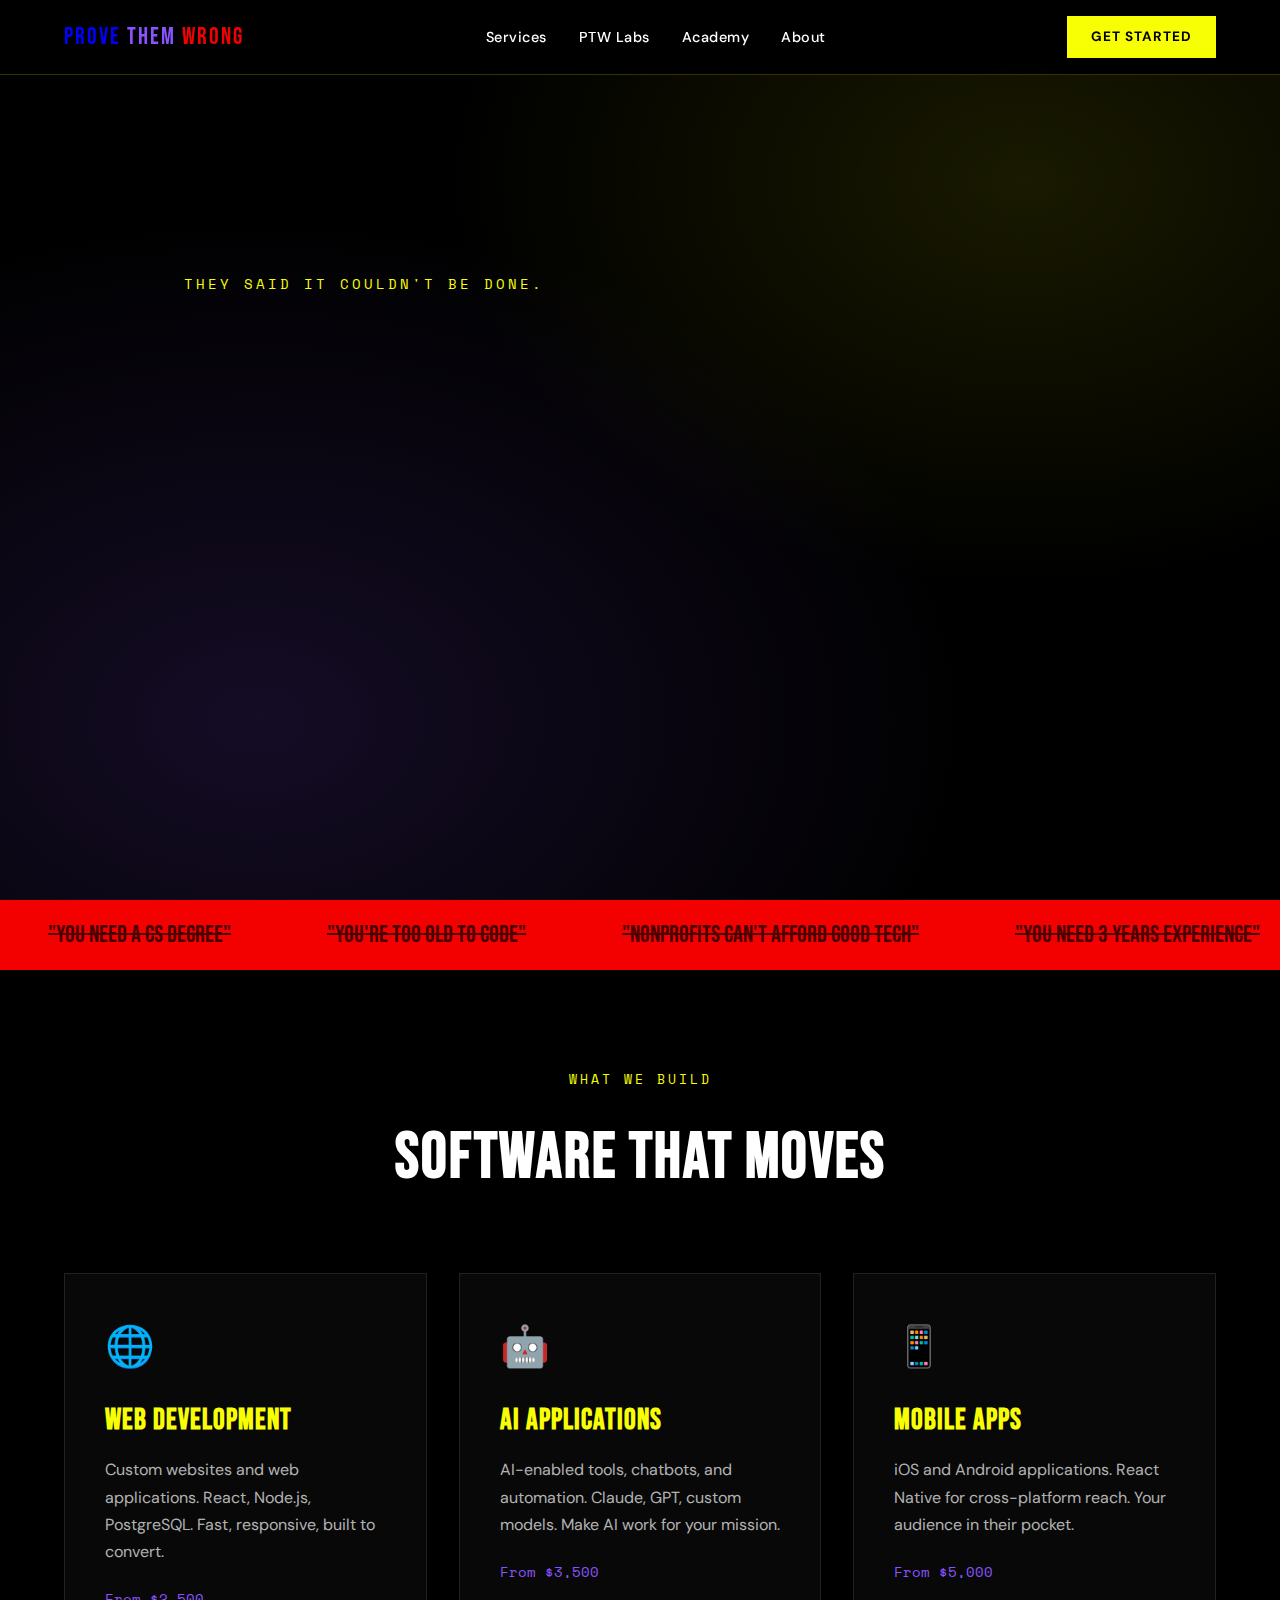
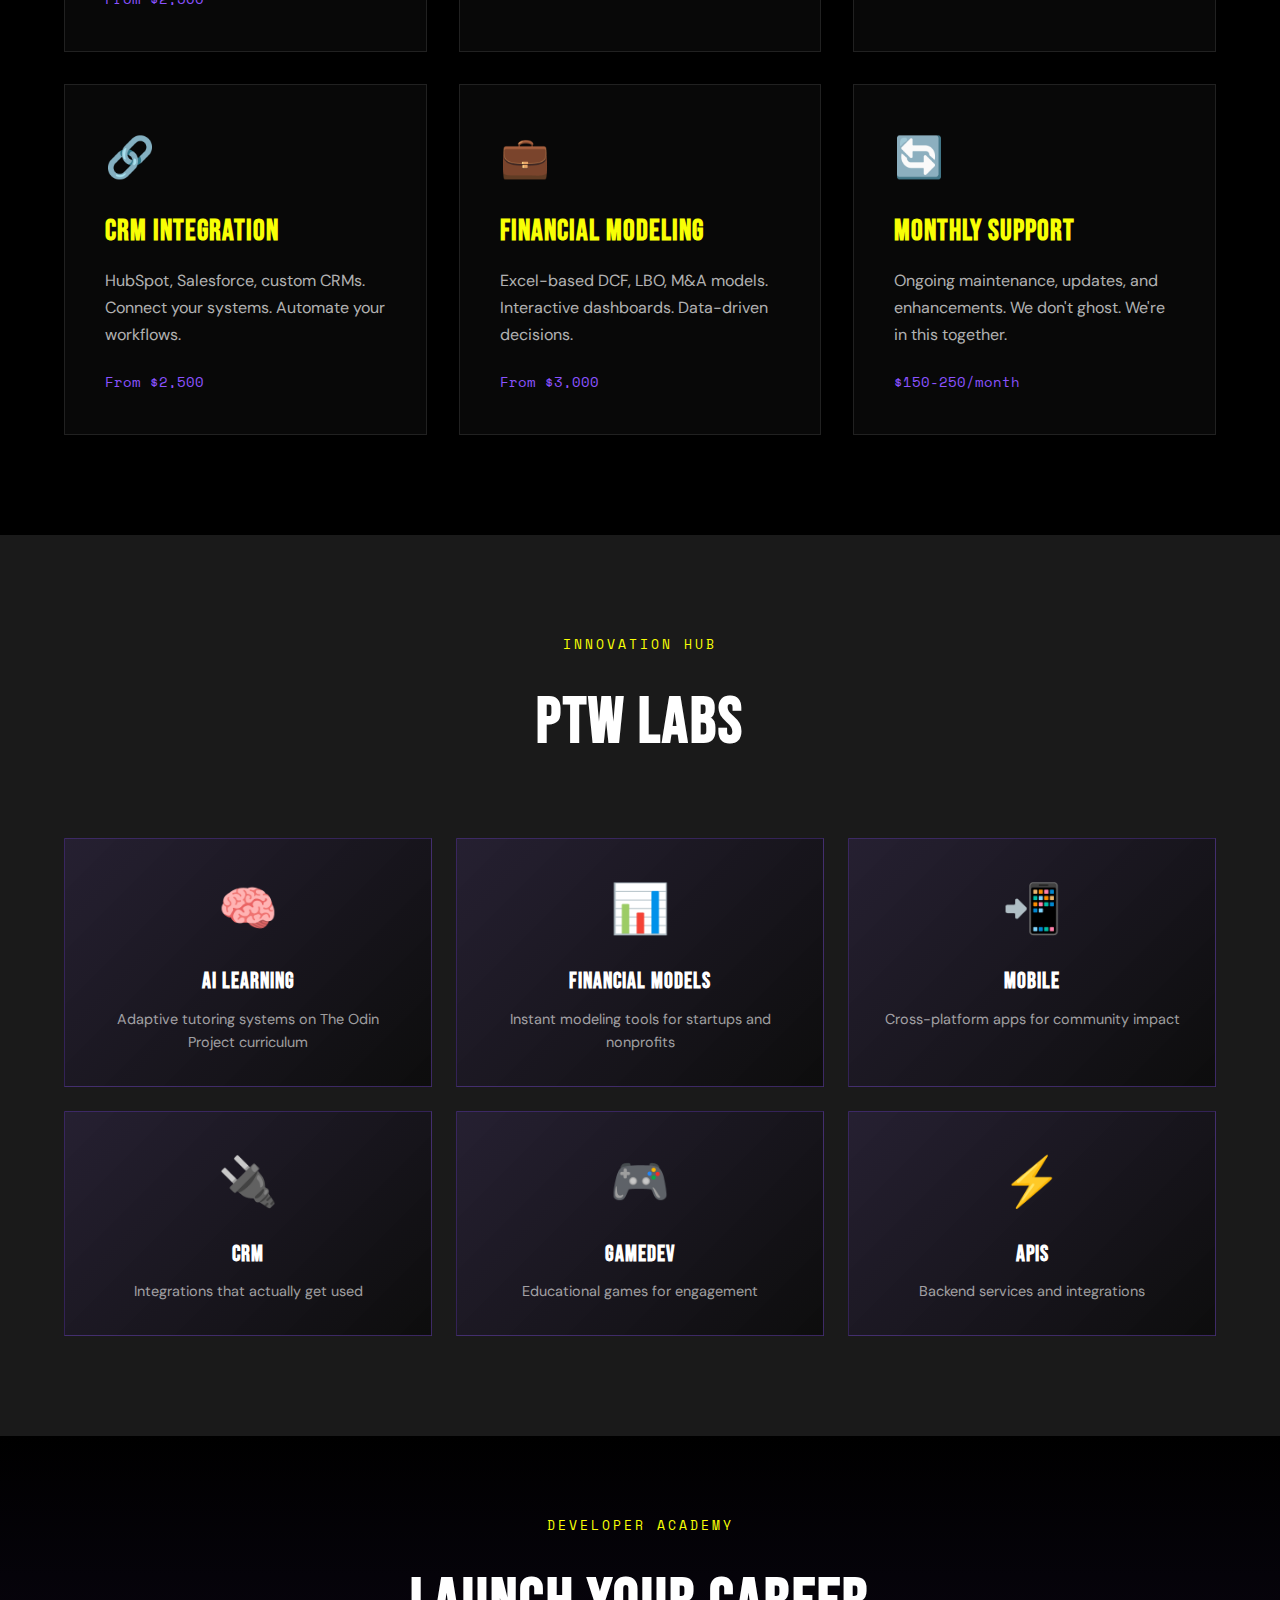
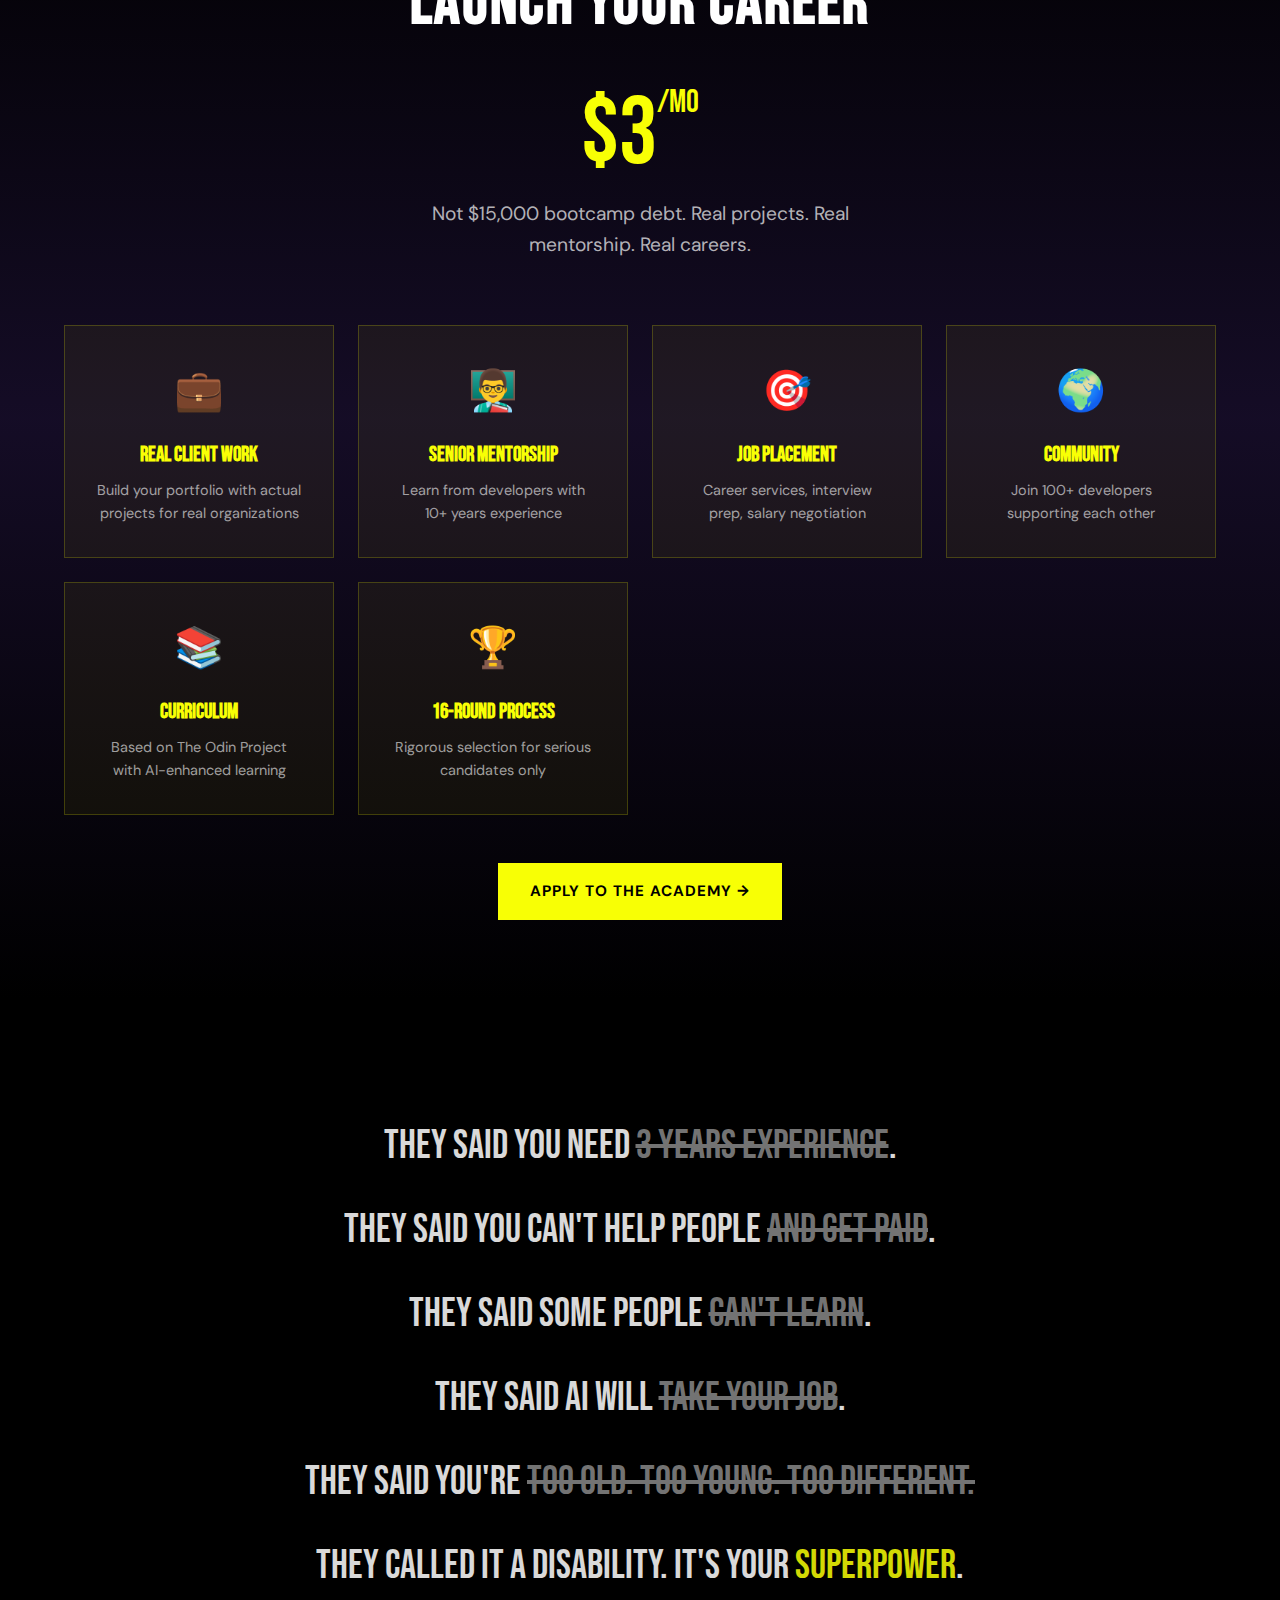
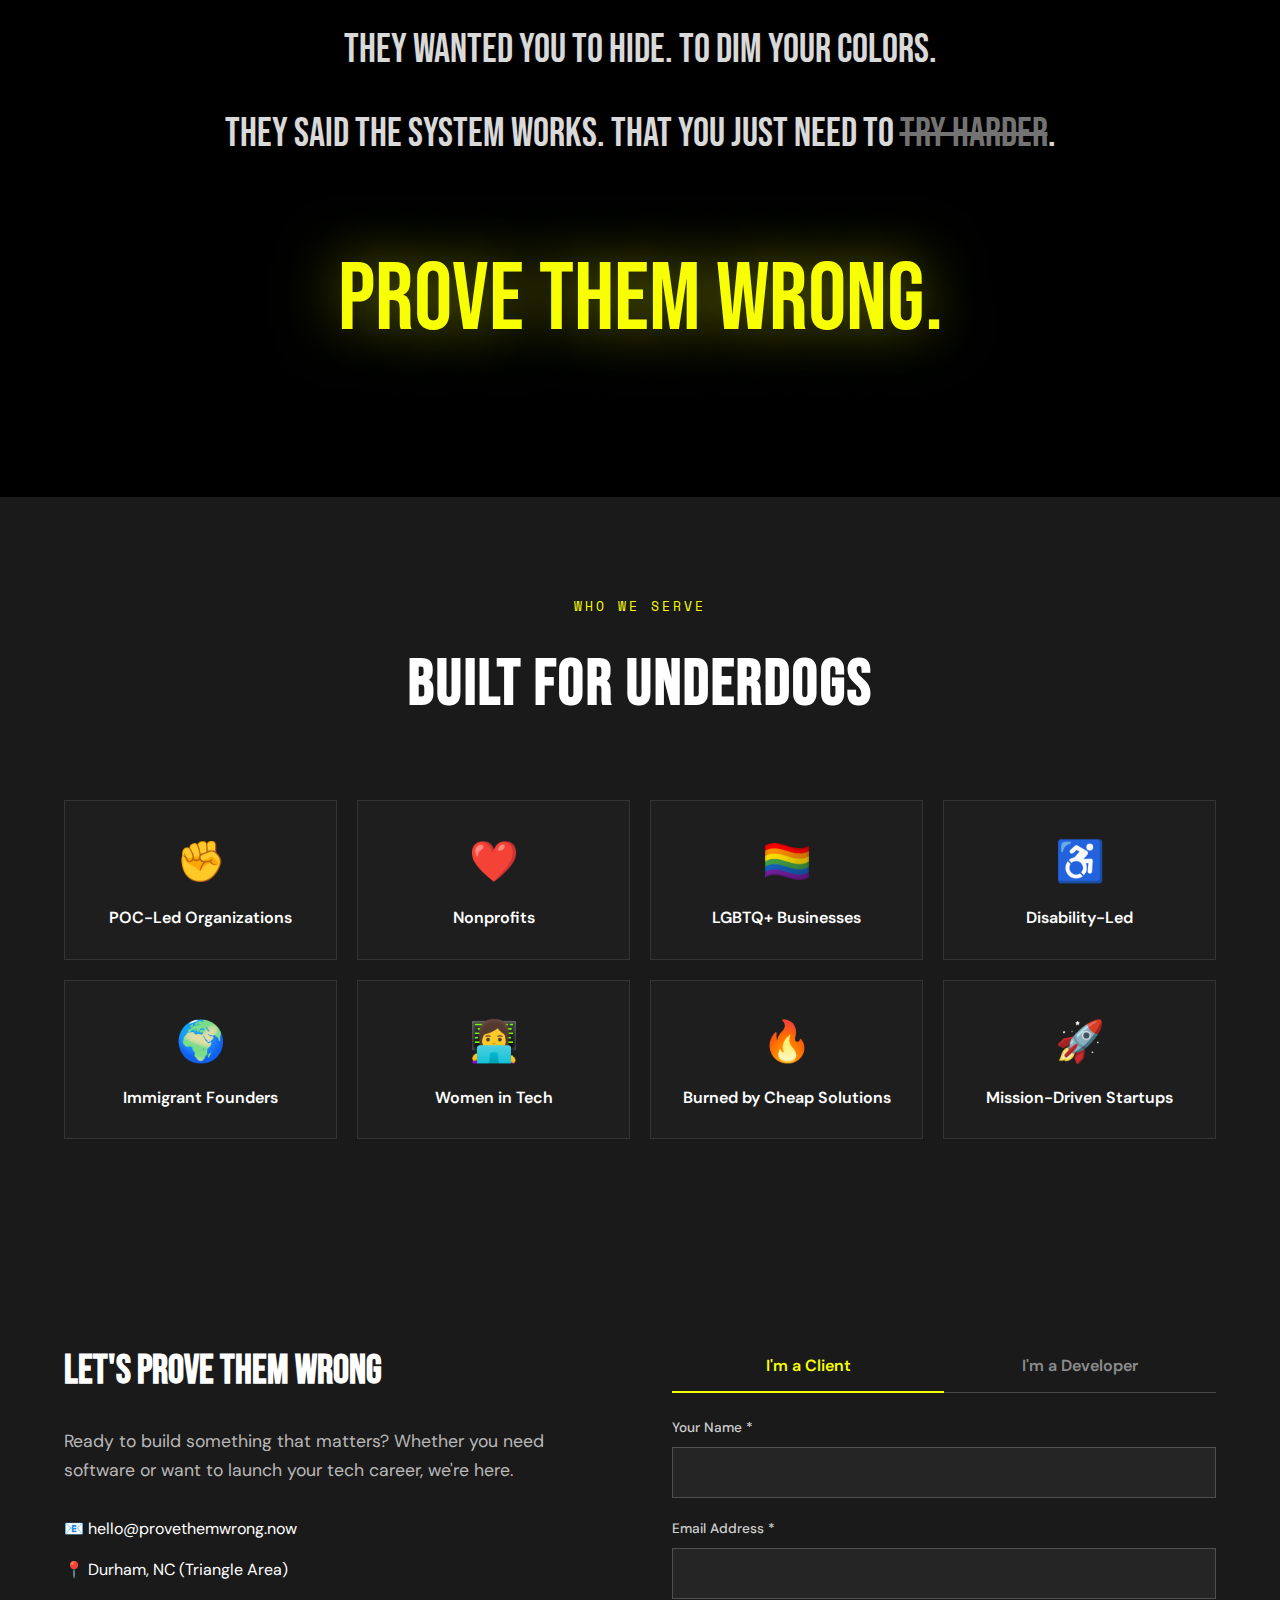
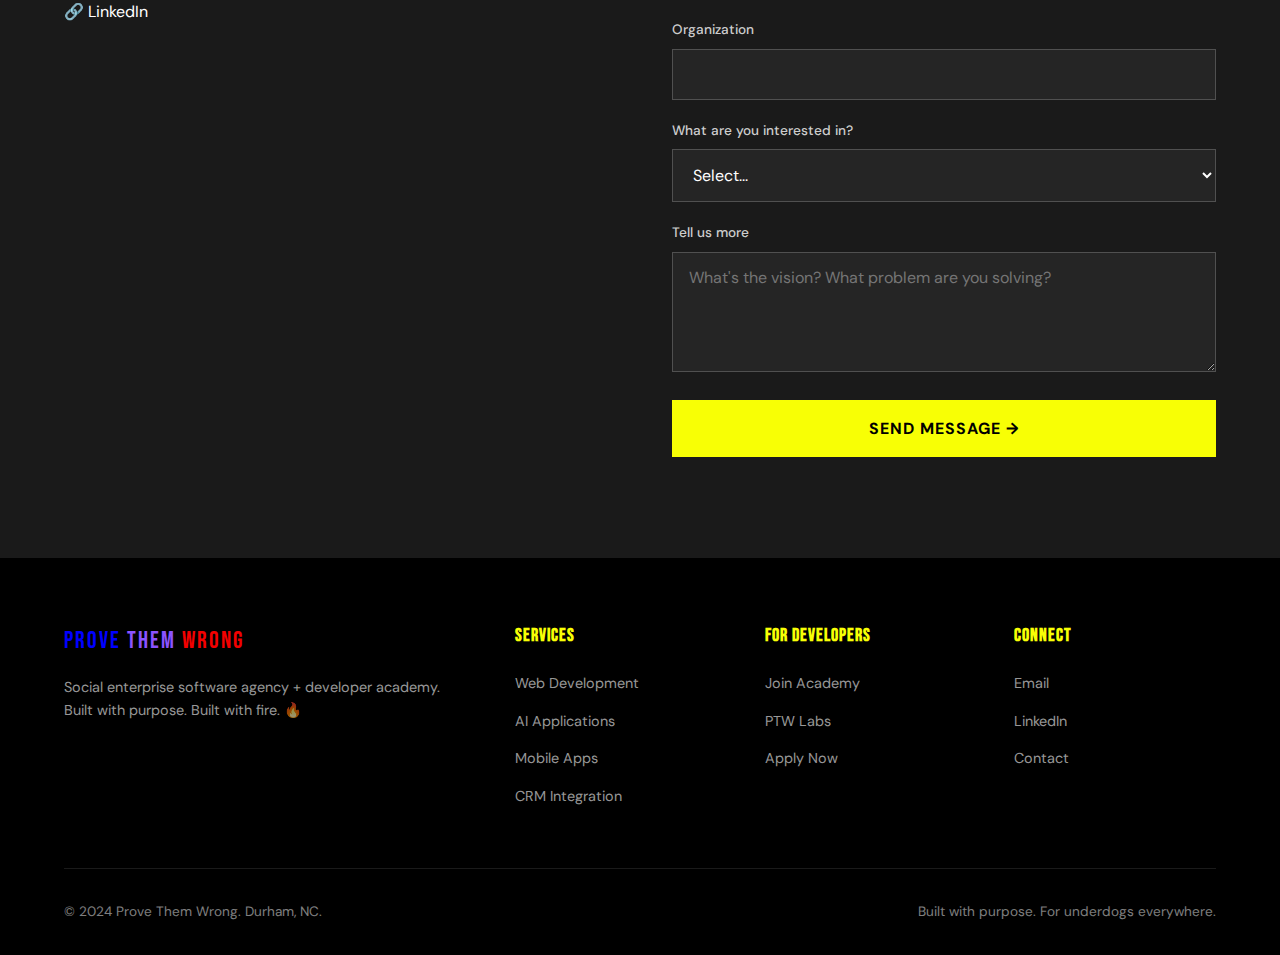
<file: index (2).html>
<!DOCTYPE html>
<html lang="en">
<head>
  <meta charset="UTF-8">
  <meta name="viewport" content="width=device-width, initial-scale=1.0">
  
  <!-- Preconnect -->
  <link rel="preconnect" href="https://fonts.googleapis.com">
  <link rel="preconnect" href="https://fonts.gstatic.com" crossorigin>
  <link rel="preconnect" href="https://www.googletagmanager.com">
  <link rel="dns-prefetch" href="https://api.hsforms.com">
  
  <!-- Primary Meta -->
  <title>Prove Them Wrong | Software Development & Developer Academy | Durham, NC</title>
  <meta name="title" content="Prove Them Wrong | Software Development & Developer Academy | Durham, NC">
  <meta name="description" content="Social enterprise software agency + developer academy in Durham, NC. Custom software, AI apps, mobile development. Enhanced support for nonprofits & underserved businesses. Launch your tech career.">
  <meta name="keywords" content="software development, web development, Durham NC, Raleigh NC, Triangle, developer academy, coding bootcamp, nonprofit technology, POC-led business, social enterprise">
  <meta name="author" content="Prove Them Wrong">
  <meta name="robots" content="index, follow">
  <link rel="canonical" href="https://provethemwrong.now">
  
  <!-- Open Graph -->
  <meta property="og:type" content="website">
  <meta property="og:url" content="https://provethemwrong.now">
  <meta property="og:title" content="Prove Them Wrong | Software Development & Developer Academy">
  <meta property="og:description" content="Social enterprise software agency + developer academy. Custom software, AI apps, mobile development. Enhanced discounts for nonprofits & POC-led businesses.">
  <meta property="og:image" content="https://provethemwrong.now/og-image.png">
  <meta property="og:locale" content="en_US">
  <meta property="og:site_name" content="Prove Them Wrong">
  
  <!-- Twitter -->
  <meta property="twitter:card" content="summary_large_image">
  <meta property="twitter:url" content="https://provethemwrong.now">
  <meta property="twitter:title" content="Prove Them Wrong | Software Development & Developer Academy">
  <meta property="twitter:description" content="Social enterprise software agency + developer academy. Custom software, AI apps, mobile development. Enhanced discounts for nonprofits & POC-led businesses.">
  <meta property="twitter:image" content="https://provethemwrong.now/og-image.png">
  
  <!-- Geo -->
  <meta name="geo.region" content="US-NC">
  <meta name="geo.placename" content="Durham">
  <meta name="geo.position" content="35.9940;-78.8986">
  <meta name="ICBM" content="35.9940, -78.8986">
  
  <!-- JSON-LD -->
  <script type="application/ld+json">
  {
    "@context": "https://schema.org",
    "@type": "ProfessionalService",
    "name": "Prove Them Wrong",
    "alternateName": "PTW",
    "description": "Social enterprise software agency and developer academy providing custom software development, AI applications, and mobile development with enhanced support for nonprofits and underserved businesses.",
    "url": "https://provethemwrong.now",
    "logo": "https://provethemwrong.now/logo.png",
    "image": "https://provethemwrong.now/og-image.png",
    "telephone": "+1-574-298-4881",
    "email": "hello@provethemwrong.now",
    "address": {
      "@type": "PostalAddress",
      "addressLocality": "Durham",
      "addressRegion": "NC",
      "addressCountry": "US"
    },
    "areaServed": [
      {"@type": "City", "name": "Durham"},
      {"@type": "City", "name": "Raleigh"},
      {"@type": "City", "name": "Chapel Hill"}
    ],
    "priceRange": "$2,500 - $7,000",
    "sameAs": ["https://www.linkedin.com/in/eugene-s-59352b1a4/"],
    "hasOfferCatalog": {
      "@type": "OfferCatalog",
      "name": "Software Development Services",
      "itemListElement": [
        {"@type": "Offer", "itemOffered": {"@type": "Service", "name": "Custom Software Development"}},
        {"@type": "Offer", "itemOffered": {"@type": "Service", "name": "AI-Enabled Applications"}},
        {"@type": "Offer", "itemOffered": {"@type": "Service", "name": "Mobile App Development"}},
        {"@type": "Offer", "itemOffered": {"@type": "Service", "name": "CRM Integration"}}
      ]
    }
  }
  </script>
  
  <!-- Fonts -->
  <link href="https://fonts.googleapis.com/css2?family=Bebas+Neue&family=DM+Sans:ital,wght@0,400;0,500;0,600;0,700;1,400&family=Space+Mono:wght@400;700&family=Playfair+Display:ital,wght@0,700;1,700&display=swap" rel="stylesheet">
  
  <!-- GA4 Placeholder -->
  <script async src="https://www.googletagmanager.com/gtag/js?id=G-XXXXXXXXXX"></script>
  <script>
    window.dataLayer = window.dataLayer || [];
    function gtag(){dataLayer.push(arguments);}
    gtag('js', new Date());
    gtag('config', 'G-XXXXXXXXXX');
  </script>
  
  <style>
    :root {
      --yellow: #F8FF05;
      --black: #000000;
      --red: #F30000;
      --blue: #0000FF;
      --purple: #8B53FF;
      --white: #FFFFFF;
      --gray: #888888;
      --dark-gray: #1a1a1a;
      
      --font-display: 'Bebas Neue', sans-serif;
      --font-body: 'DM Sans', sans-serif;
      --font-mono: 'Space Mono', monospace;
      --font-accent: 'Playfair Display', serif;
    }
    
    *, *::before, *::after { box-sizing: border-box; margin: 0; padding: 0; }
    
    html { scroll-behavior: smooth; }
    
    body {
      font-family: var(--font-body);
      background: var(--black);
      color: var(--white);
      line-height: 1.6;
      overflow-x: hidden;
    }
    
    a { color: var(--yellow); text-decoration: none; transition: all 0.3s ease; }
    a:hover { color: var(--white); }
    
    /* Utility */
    .container { max-width: 1200px; margin: 0 auto; padding: 0 24px; }
    .section { padding: 100px 0; }
    .section-alt { background: var(--dark-gray); }
    
    /* Navigation */
    nav {
      position: fixed;
      top: 0;
      left: 0;
      right: 0;
      z-index: 1000;
      background: rgba(0,0,0,0.95);
      backdrop-filter: blur(10px);
      border-bottom: 1px solid rgba(248,255,5,0.2);
      padding: 16px 0;
    }
    
    .nav-inner {
      display: flex;
      justify-content: space-between;
      align-items: center;
    }
    
    .logo {
      font-family: var(--font-display);
      font-size: 1.5rem;
      letter-spacing: 2px;
    }
    
    .logo .blue { color: var(--blue); }
    .logo .purple { color: var(--purple); }
    .logo .red { color: var(--red); }
    
    .nav-links { display: flex; gap: 32px; list-style: none; }
    .nav-links a { 
      color: var(--white); 
      font-size: 0.9rem;
      font-weight: 500;
      letter-spacing: 0.5px;
    }
    .nav-links a:hover { color: var(--yellow); }
    
    .nav-cta {
      background: var(--yellow);
      color: var(--black);
      padding: 10px 24px;
      font-weight: 700;
      font-size: 0.85rem;
      letter-spacing: 1px;
      border: none;
      cursor: pointer;
      transition: all 0.3s ease;
    }
    .nav-cta:hover { 
      background: var(--white);
      transform: translateY(-2px);
    }
    
    /* Hero */
    .hero {
      min-height: 100vh;
      display: flex;
      align-items: center;
      padding-top: 80px;
      position: relative;
      overflow: hidden;
    }
    
    .hero::before {
      content: '';
      position: absolute;
      top: 0;
      left: 0;
      right: 0;
      bottom: 0;
      background: 
        radial-gradient(ellipse at 20% 80%, rgba(139,83,255,0.15) 0%, transparent 50%),
        radial-gradient(ellipse at 80% 20%, rgba(248,255,5,0.1) 0%, transparent 40%);
      pointer-events: none;
    }
    
    .hero-content { position: relative; z-index: 1; }
    
    .hero-eyebrow {
      font-family: var(--font-mono);
      font-size: 0.85rem;
      color: var(--yellow);
      letter-spacing: 3px;
      text-transform: uppercase;
      margin-bottom: 24px;
      animation: fadeInUp 0.8s ease forwards;
    }
    
    .hero-title {
      font-family: var(--font-display);
      font-size: clamp(4rem, 12vw, 10rem);
      line-height: 0.9;
      letter-spacing: -2px;
      margin-bottom: 32px;
    }
    
    .hero-title .word {
      display: inline-block;
      opacity: 0;
      animation: letterReveal 0.6s ease forwards;
    }
    
    .hero-title .word:nth-child(1) { animation-delay: 0.1s; color: var(--blue); }
    .hero-title .word:nth-child(2) { animation-delay: 0.2s; color: var(--purple); }
    .hero-title .word:nth-child(3) { animation-delay: 0.3s; color: var(--red); }
    
    @keyframes letterReveal {
      from { opacity: 0; transform: translateY(40px) rotateX(-20deg); }
      to { opacity: 1; transform: translateY(0) rotateX(0); }
    }
    
    @keyframes fadeInUp {
      from { opacity: 0; transform: translateY(20px); }
      to { opacity: 1; transform: translateY(0); }
    }
    
    .hero-subtitle {
      font-size: 1.4rem;
      max-width: 600px;
      color: rgba(255,255,255,0.8);
      margin-bottom: 48px;
      animation: fadeInUp 0.8s ease 0.5s forwards;
      opacity: 0;
    }
    
    .hero-cta-group {
      display: flex;
      gap: 16px;
      flex-wrap: wrap;
      animation: fadeInUp 0.8s ease 0.7s forwards;
      opacity: 0;
    }
    
    .btn {
      display: inline-block;
      padding: 16px 32px;
      font-family: var(--font-body);
      font-weight: 700;
      font-size: 0.95rem;
      letter-spacing: 1px;
      text-transform: uppercase;
      cursor: pointer;
      transition: all 0.3s ease;
      border: none;
    }
    
    .btn-primary {
      background: var(--yellow);
      color: var(--black);
    }
    
    .btn-primary:hover {
      background: var(--white);
      transform: translateY(-3px);
      box-shadow: 0 10px 30px rgba(248,255,5,0.3);
    }
    
    .btn-outline {
      background: transparent;
      color: var(--white);
      border: 2px solid var(--white);
    }
    
    .btn-outline:hover {
      background: var(--white);
      color: var(--black);
    }
    
    /* Marquee */
    .marquee-section {
      background: var(--red);
      padding: 16px 0;
      overflow: hidden;
    }
    
    .marquee-track {
      display: flex;
      animation: marquee 30s linear infinite;
    }
    
    .marquee-item {
      flex-shrink: 0;
      padding: 0 48px;
      font-family: var(--font-display);
      font-size: 1.5rem;
      color: var(--black);
      white-space: nowrap;
      text-decoration: line-through;
      opacity: 0.7;
    }
    
    @keyframes marquee {
      from { transform: translateX(0); }
      to { transform: translateX(-50%); }
    }
    
    /* Services */
    .section-header {
      text-align: center;
      margin-bottom: 64px;
    }
    
    .section-label {
      font-family: var(--font-mono);
      font-size: 0.8rem;
      color: var(--yellow);
      letter-spacing: 3px;
      text-transform: uppercase;
      margin-bottom: 16px;
    }
    
    .section-title {
      font-family: var(--font-display);
      font-size: clamp(2.5rem, 6vw, 4rem);
      letter-spacing: 2px;
    }
    
    .services-grid {
      display: grid;
      grid-template-columns: repeat(auto-fit, minmax(350px, 1fr));
      gap: 32px;
    }
    
    .service-card {
      background: rgba(255,255,255,0.03);
      border: 1px solid rgba(255,255,255,0.1);
      padding: 40px;
      transition: all 0.4s ease;
      position: relative;
      overflow: hidden;
    }
    
    .service-card::before {
      content: '';
      position: absolute;
      top: 0;
      left: 0;
      width: 4px;
      height: 0;
      background: var(--yellow);
      transition: height 0.4s ease;
    }
    
    .service-card:hover {
      background: rgba(255,255,255,0.06);
      transform: translateY(-8px);
      border-color: var(--yellow);
    }
    
    .service-card:hover::before { height: 100%; }
    
    .service-icon {
      font-size: 2.5rem;
      margin-bottom: 20px;
    }
    
    .service-title {
      font-family: var(--font-display);
      font-size: 1.8rem;
      letter-spacing: 1px;
      margin-bottom: 12px;
      color: var(--yellow);
    }
    
    .service-desc {
      color: rgba(255,255,255,0.7);
      font-size: 1rem;
      line-height: 1.7;
    }
    
    .service-price {
      margin-top: 24px;
      font-family: var(--font-mono);
      font-size: 0.85rem;
      color: var(--purple);
    }
    
    /* Labs Section */
    .labs-grid {
      display: grid;
      grid-template-columns: repeat(auto-fit, minmax(280px, 1fr));
      gap: 24px;
    }
    
    .lab-card {
      background: linear-gradient(135deg, rgba(139,83,255,0.1) 0%, rgba(0,0,0,0.5) 100%);
      border: 1px solid rgba(139,83,255,0.3);
      padding: 32px;
      text-align: center;
      transition: all 0.3s ease;
    }
    
    .lab-card:hover {
      border-color: var(--purple);
      transform: scale(1.02);
    }
    
    .lab-emoji { font-size: 3rem; margin-bottom: 16px; }
    .lab-name {
      font-family: var(--font-display);
      font-size: 1.4rem;
      letter-spacing: 1px;
      margin-bottom: 8px;
    }
    .lab-desc { font-size: 0.9rem; color: rgba(255,255,255,0.6); }
    
    /* Academy Section */
    .academy-hero {
      text-align: center;
      padding: 80px 0;
      background: linear-gradient(180deg, var(--black) 0%, rgba(139,83,255,0.15) 50%, var(--black) 100%);
    }
    
    .academy-price {
      font-family: var(--font-display);
      font-size: 6rem;
      color: var(--yellow);
      line-height: 1;
    }
    
    .academy-price span {
      font-size: 2rem;
      vertical-align: top;
    }
    
    .academy-tagline {
      font-size: 1.2rem;
      color: rgba(255,255,255,0.7);
      margin-top: 16px;
      max-width: 500px;
      margin-left: auto;
      margin-right: auto;
    }
    
    .academy-features {
      display: grid;
      grid-template-columns: repeat(auto-fit, minmax(250px, 1fr));
      gap: 24px;
      margin-top: 64px;
    }
    
    .feature-card {
      background: rgba(248,255,5,0.05);
      border: 1px solid rgba(248,255,5,0.2);
      padding: 32px;
      text-align: center;
    }
    
    .feature-icon { font-size: 2.5rem; margin-bottom: 16px; }
    .feature-title {
      font-family: var(--font-display);
      font-size: 1.3rem;
      margin-bottom: 8px;
      color: var(--yellow);
    }
    .feature-desc { font-size: 0.9rem; color: rgba(255,255,255,0.6); }
    
    /* Manifesto */
    .manifesto {
      background: var(--black);
      padding: 120px 0;
      text-align: center;
    }
    
    .manifesto-lines {
      max-width: 900px;
      margin: 0 auto;
    }
    
    .manifesto-line {
      font-family: var(--font-display);
      font-size: clamp(1.5rem, 4vw, 2.5rem);
      margin-bottom: 32px;
      opacity: 0.85;
      line-height: 1.3;
    }
    
    .manifesto-line .strike {
      text-decoration: line-through;
      color: var(--gray);
    }
    
    .manifesto-line .highlight {
      color: var(--yellow);
      font-style: normal;
    }
    
    .manifesto-final {
      font-family: var(--font-display);
      font-size: clamp(3rem, 8vw, 6rem);
      margin-top: 64px;
      color: var(--yellow);
      text-shadow: 0 0 60px rgba(248,255,5,0.5);
      animation: glow 2s ease-in-out infinite alternate;
    }
    
    @keyframes glow {
      from { text-shadow: 0 0 40px rgba(248,255,5,0.3); }
      to { text-shadow: 0 0 80px rgba(248,255,5,0.6); }
    }
    
    /* Who We Serve */
    .audience-grid {
      display: grid;
      grid-template-columns: repeat(auto-fit, minmax(220px, 1fr));
      gap: 20px;
    }
    
    .audience-card {
      background: rgba(255,255,255,0.02);
      border: 1px solid rgba(255,255,255,0.1);
      padding: 28px;
      text-align: center;
      transition: all 0.3s ease;
    }
    
    .audience-card:hover {
      border-color: var(--yellow);
      background: rgba(248,255,5,0.05);
    }
    
    .audience-emoji { font-size: 2.5rem; margin-bottom: 12px; }
    .audience-title { font-weight: 600; font-size: 1rem; }
    
    /* Contact Form */
    .contact-section { background: var(--dark-gray); }
    
    .contact-grid {
      display: grid;
      grid-template-columns: 1fr 1fr;
      gap: 64px;
      align-items: start;
    }
    
    @media (max-width: 768px) {
      .contact-grid { grid-template-columns: 1fr; }
    }
    
    .contact-info h3 {
      font-family: var(--font-display);
      font-size: 2.5rem;
      margin-bottom: 24px;
    }
    
    .contact-info p {
      color: rgba(255,255,255,0.7);
      margin-bottom: 32px;
      font-size: 1.1rem;
    }
    
    .contact-details {
      list-style: none;
    }
    
    .contact-details li {
      margin-bottom: 16px;
      font-size: 1rem;
    }
    
    .contact-details a {
      color: var(--white);
    }
    
    .form-tabs {
      display: flex;
      margin-bottom: 24px;
      border-bottom: 1px solid rgba(255,255,255,0.2);
    }
    
    .form-tab {
      flex: 1;
      padding: 16px;
      background: transparent;
      border: none;
      color: rgba(255,255,255,0.5);
      font-family: var(--font-body);
      font-size: 1rem;
      font-weight: 600;
      cursor: pointer;
      transition: all 0.3s ease;
      position: relative;
    }
    
    .form-tab.active {
      color: var(--yellow);
    }
    
    .form-tab.active::after {
      content: '';
      position: absolute;
      bottom: -1px;
      left: 0;
      right: 0;
      height: 2px;
      background: var(--yellow);
    }
    
    .form-group {
      margin-bottom: 20px;
    }
    
    .form-group label {
      display: block;
      font-size: 0.85rem;
      font-weight: 500;
      margin-bottom: 8px;
      color: rgba(255,255,255,0.8);
    }
    
    .form-group input,
    .form-group textarea,
    .form-group select {
      width: 100%;
      padding: 14px 16px;
      background: rgba(255,255,255,0.05);
      border: 1px solid rgba(255,255,255,0.2);
      color: var(--white);
      font-family: var(--font-body);
      font-size: 1rem;
      transition: all 0.3s ease;
    }
    
    .form-group input:focus,
    .form-group textarea:focus,
    .form-group select:focus {
      outline: none;
      border-color: var(--yellow);
      background: rgba(248,255,5,0.05);
    }
    
    .form-group textarea { min-height: 120px; resize: vertical; }
    
    .form-submit {
      width: 100%;
      padding: 18px;
      background: var(--yellow);
      color: var(--black);
      border: none;
      font-family: var(--font-body);
      font-size: 1rem;
      font-weight: 700;
      letter-spacing: 1px;
      cursor: pointer;
      transition: all 0.3s ease;
    }
    
    .form-submit:hover {
      background: var(--white);
      transform: translateY(-2px);
    }
    
    /* Footer */
    footer {
      background: var(--black);
      border-top: 1px solid rgba(255,255,255,0.1);
      padding: 64px 0 32px;
    }
    
    .footer-grid {
      display: grid;
      grid-template-columns: 2fr 1fr 1fr 1fr;
      gap: 48px;
      margin-bottom: 48px;
    }
    
    @media (max-width: 768px) {
      .footer-grid { grid-template-columns: 1fr 1fr; }
    }
    
    .footer-brand .logo { margin-bottom: 16px; }
    .footer-brand p { color: rgba(255,255,255,0.6); font-size: 0.9rem; }
    
    .footer-col h4 {
      font-family: var(--font-display);
      font-size: 1.1rem;
      letter-spacing: 1px;
      margin-bottom: 20px;
      color: var(--yellow);
    }
    
    .footer-col ul { list-style: none; }
    .footer-col li { margin-bottom: 12px; }
    .footer-col a { color: rgba(255,255,255,0.6); font-size: 0.9rem; }
    .footer-col a:hover { color: var(--white); }
    
    .footer-bottom {
      border-top: 1px solid rgba(255,255,255,0.1);
      padding-top: 32px;
      display: flex;
      justify-content: space-between;
      align-items: center;
      flex-wrap: wrap;
      gap: 16px;
    }
    
    .footer-bottom p { color: rgba(255,255,255,0.5); font-size: 0.85rem; }
    
    /* Mobile */
    @media (max-width: 768px) {
      .nav-links { display: none; }
      .hero-title { font-size: 3.5rem; }
      .services-grid { grid-template-columns: 1fr; }
      .footer-grid { grid-template-columns: 1fr; }
    }
    
    /* Hamburger */
    .hamburger {
      display: none;
      flex-direction: column;
      gap: 5px;
      cursor: pointer;
      padding: 10px;
    }
    
    .hamburger span {
      width: 25px;
      height: 2px;
      background: var(--white);
      transition: all 0.3s ease;
    }
    
    @media (max-width: 768px) {
      .hamburger { display: flex; }
    }
  </style>
</head>
<body>
  <!-- Navigation -->
  <nav>
    <div class="container nav-inner">
      <div class="logo">
        <span class="blue">PROVE</span> 
        <span class="purple">THEM</span> 
        <span class="red">WRONG</span>
      </div>
      <ul class="nav-links">
        <li><a href="#services">Services</a></li>
        <li><a href="#labs">PTW Labs</a></li>
        <li><a href="#academy">Academy</a></li>
        <li><a href="#about">About</a></li>
      </ul>
      <a href="#contact" class="nav-cta">GET STARTED</a>
      <div class="hamburger" onclick="toggleMenu()">
        <span></span><span></span><span></span>
      </div>
    </div>
  </nav>

  <!-- Hero -->
  <section class="hero">
    <div class="container hero-content">
      <p class="hero-eyebrow">They said it couldn't be done.</p>
      <h1 class="hero-title">
        <span class="word">PROVE</span>
        <span class="word">THEM</span>
        <span class="word">WRONG</span>
      </h1>
      <p class="hero-subtitle">
        Software development agency + developer academy. We build what you need. 
        We train who you'll hire. Enhanced support for nonprofits & underserved businesses.
      </p>
      <div class="hero-cta-group">
        <a href="#contact" class="btn btn-primary">Start Your Project →</a>
        <a href="#academy" class="btn btn-outline">Join the Academy</a>
      </div>
    </div>
  </section>

  <!-- Doubters Marquee -->
  <div class="marquee-section">
    <div class="marquee-track">
      <span class="marquee-item">"You need a CS degree"</span>
      <span class="marquee-item">"You're too old to code"</span>
      <span class="marquee-item">"Nonprofits can't afford good tech"</span>
      <span class="marquee-item">"You need 3 years experience"</span>
      <span class="marquee-item">"You can't help people AND get paid"</span>
      <span class="marquee-item">"Some people can't learn"</span>
      <span class="marquee-item">"You need a CS degree"</span>
      <span class="marquee-item">"You're too old to code"</span>
      <span class="marquee-item">"Nonprofits can't afford good tech"</span>
      <span class="marquee-item">"You need 3 years experience"</span>
      <span class="marquee-item">"You can't help people AND get paid"</span>
      <span class="marquee-item">"Some people can't learn"</span>
    </div>
  </div>

  <!-- Services -->
  <section id="services" class="section">
    <div class="container">
      <div class="section-header">
        <p class="section-label">What We Build</p>
        <h2 class="section-title">SOFTWARE THAT MOVES</h2>
      </div>
      <div class="services-grid">
        <div class="service-card">
          <div class="service-icon">🌐</div>
          <h3 class="service-title">WEB DEVELOPMENT</h3>
          <p class="service-desc">Custom websites and web applications. React, Node.js, PostgreSQL. Fast, responsive, built to convert.</p>
          <p class="service-price">From $2,500</p>
        </div>
        <div class="service-card">
          <div class="service-icon">🤖</div>
          <h3 class="service-title">AI APPLICATIONS</h3>
          <p class="service-desc">AI-enabled tools, chatbots, and automation. Claude, GPT, custom models. Make AI work for your mission.</p>
          <p class="service-price">From $3,500</p>
        </div>
        <div class="service-card">
          <div class="service-icon">📱</div>
          <h3 class="service-title">MOBILE APPS</h3>
          <p class="service-desc">iOS and Android applications. React Native for cross-platform reach. Your audience in their pocket.</p>
          <p class="service-price">From $5,000</p>
        </div>
        <div class="service-card">
          <div class="service-icon">🔗</div>
          <h3 class="service-title">CRM INTEGRATION</h3>
          <p class="service-desc">HubSpot, Salesforce, custom CRMs. Connect your systems. Automate your workflows.</p>
          <p class="service-price">From $2,500</p>
        </div>
        <div class="service-card">
          <div class="service-icon">💼</div>
          <h3 class="service-title">FINANCIAL MODELING</h3>
          <p class="service-desc">Excel-based DCF, LBO, M&A models. Interactive dashboards. Data-driven decisions.</p>
          <p class="service-price">From $3,000</p>
        </div>
        <div class="service-card">
          <div class="service-icon">🔄</div>
          <h3 class="service-title">MONTHLY SUPPORT</h3>
          <p class="service-desc">Ongoing maintenance, updates, and enhancements. We don't ghost. We're in this together.</p>
          <p class="service-price">$150-250/month</p>
        </div>
      </div>
    </div>
  </section>

  <!-- PTW Labs -->
  <section id="labs" class="section section-alt">
    <div class="container">
      <div class="section-header">
        <p class="section-label">Innovation Hub</p>
        <h2 class="section-title">PTW LABS</h2>
      </div>
      <div class="labs-grid">
        <div class="lab-card">
          <div class="lab-emoji">🧠</div>
          <h3 class="lab-name">AI LEARNING</h3>
          <p class="lab-desc">Adaptive tutoring systems on The Odin Project curriculum</p>
        </div>
        <div class="lab-card">
          <div class="lab-emoji">📊</div>
          <h3 class="lab-name">FINANCIAL MODELS</h3>
          <p class="lab-desc">Instant modeling tools for startups and nonprofits</p>
        </div>
        <div class="lab-card">
          <div class="lab-emoji">📲</div>
          <h3 class="lab-name">MOBILE</h3>
          <p class="lab-desc">Cross-platform apps for community impact</p>
        </div>
        <div class="lab-card">
          <div class="lab-emoji">🔌</div>
          <h3 class="lab-name">CRM</h3>
          <p class="lab-desc">Integrations that actually get used</p>
        </div>
        <div class="lab-card">
          <div class="lab-emoji">🎮</div>
          <h3 class="lab-name">GAMEDEV</h3>
          <p class="lab-desc">Educational games for engagement</p>
        </div>
        <div class="lab-card">
          <div class="lab-emoji">⚡</div>
          <h3 class="lab-name">APIS</h3>
          <p class="lab-desc">Backend services and integrations</p>
        </div>
      </div>
    </div>
  </section>

  <!-- Academy -->
  <section id="academy" class="academy-hero">
    <div class="container">
      <p class="section-label">Developer Academy</p>
      <h2 class="section-title" style="margin-bottom: 32px;">LAUNCH YOUR CAREER</h2>
      <div class="academy-price">$3<span>/mo</span></div>
      <p class="academy-tagline">Not $15,000 bootcamp debt. Real projects. Real mentorship. Real careers.</p>
      
      <div class="academy-features">
        <div class="feature-card">
          <div class="feature-icon">💼</div>
          <h4 class="feature-title">REAL CLIENT WORK</h4>
          <p class="feature-desc">Build your portfolio with actual projects for real organizations</p>
        </div>
        <div class="feature-card">
          <div class="feature-icon">👨‍🏫</div>
          <h4 class="feature-title">SENIOR MENTORSHIP</h4>
          <p class="feature-desc">Learn from developers with 10+ years experience</p>
        </div>
        <div class="feature-card">
          <div class="feature-icon">🎯</div>
          <h4 class="feature-title">JOB PLACEMENT</h4>
          <p class="feature-desc">Career services, interview prep, salary negotiation</p>
        </div>
        <div class="feature-card">
          <div class="feature-icon">🌍</div>
          <h4 class="feature-title">COMMUNITY</h4>
          <p class="feature-desc">Join 100+ developers supporting each other</p>
        </div>
        <div class="feature-card">
          <div class="feature-icon">📚</div>
          <h4 class="feature-title">CURRICULUM</h4>
          <p class="feature-desc">Based on The Odin Project with AI-enhanced learning</p>
        </div>
        <div class="feature-card">
          <div class="feature-icon">🏆</div>
          <h4 class="feature-title">16-ROUND PROCESS</h4>
          <p class="feature-desc">Rigorous selection for serious candidates only</p>
        </div>
      </div>
      
      <a href="#contact" class="btn btn-primary" style="margin-top: 48px;">Apply to the Academy →</a>
    </div>
  </section>

  <!-- Manifesto -->
  <section class="manifesto">
    <div class="container manifesto-lines">
      <p class="manifesto-line">They said you need <span class="strike">3 years experience</span>.</p>
      <p class="manifesto-line">They said you can't help people <span class="strike">AND get paid</span>.</p>
      <p class="manifesto-line">They said some people <span class="strike">can't learn</span>.</p>
      <p class="manifesto-line">They said AI will <span class="strike">take your job</span>.</p>
      <p class="manifesto-line">They said you're <span class="strike">too old. Too young. Too different.</span></p>
      <p class="manifesto-line">They called it a disability. It's your <span class="highlight">superpower</span>.</p>
      <p class="manifesto-line">They wanted you to hide. To dim your colors.</p>
      <p class="manifesto-line">They said the system works. That you just need to <span class="strike">try harder</span>.</p>
      <p class="manifesto-final">PROVE THEM WRONG.</p>
    </div>
  </section>

  <!-- Who We Serve -->
  <section id="about" class="section section-alt">
    <div class="container">
      <div class="section-header">
        <p class="section-label">Who We Serve</p>
        <h2 class="section-title">BUILT FOR UNDERDOGS</h2>
      </div>
      <div class="audience-grid">
        <div class="audience-card">
          <div class="audience-emoji">✊</div>
          <h4 class="audience-title">POC-Led Organizations</h4>
        </div>
        <div class="audience-card">
          <div class="audience-emoji">❤️</div>
          <h4 class="audience-title">Nonprofits</h4>
        </div>
        <div class="audience-card">
          <div class="audience-emoji">🏳️‍🌈</div>
          <h4 class="audience-title">LGBTQ+ Businesses</h4>
        </div>
        <div class="audience-card">
          <div class="audience-emoji">♿</div>
          <h4 class="audience-title">Disability-Led</h4>
        </div>
        <div class="audience-card">
          <div class="audience-emoji">🌍</div>
          <h4 class="audience-title">Immigrant Founders</h4>
        </div>
        <div class="audience-card">
          <div class="audience-emoji">👩‍💻</div>
          <h4 class="audience-title">Women in Tech</h4>
        </div>
        <div class="audience-card">
          <div class="audience-emoji">🔥</div>
          <h4 class="audience-title">Burned by Cheap Solutions</h4>
        </div>
        <div class="audience-card">
          <div class="audience-emoji">🚀</div>
          <h4 class="audience-title">Mission-Driven Startups</h4>
        </div>
      </div>
    </div>
  </section>

  <!-- Contact -->
  <section id="contact" class="section contact-section">
    <div class="container">
      <div class="contact-grid">
        <div class="contact-info">
          <h3>LET'S PROVE THEM WRONG</h3>
          <p>Ready to build something that matters? Whether you need software or want to launch your tech career, we're here.</p>
          <ul class="contact-details">
            <li>📧 <a href="mailto:hello@provethemwrong.now">hello@provethemwrong.now</a></li>
            <li>📍 Durham, NC (Triangle Area)</li>
            <li>🔗 <a href="https://www.linkedin.com/in/eugene-s-59352b1a4/" target="_blank">LinkedIn</a></li>
          </ul>
        </div>
        
        <div class="contact-form">
          <div class="form-tabs">
            <button class="form-tab active" onclick="switchTab('client')">I'm a Client</button>
            <button class="form-tab" onclick="switchTab('developer')">I'm a Developer</button>
          </div>
          
          <form id="contact-form">
            <div class="form-group">
              <label for="name">Your Name *</label>
              <input type="text" id="name" name="name" required>
            </div>
            <div class="form-group">
              <label for="email">Email Address *</label>
              <input type="email" id="email" name="email" required>
            </div>
            <div class="form-group" id="org-field">
              <label for="organization">Organization</label>
              <input type="text" id="organization" name="organization">
            </div>
            <div class="form-group" id="interest-field">
              <label for="interest">What are you interested in?</label>
              <select id="interest" name="interest">
                <option value="">Select...</option>
                <option value="web">Web Development</option>
                <option value="ai">AI Applications</option>
                <option value="mobile">Mobile App</option>
                <option value="crm">CRM Integration</option>
                <option value="other">Something Else</option>
              </select>
            </div>
            <div class="form-group">
              <label for="message">Tell us more</label>
              <textarea id="message" name="message" placeholder="What's the vision? What problem are you solving?"></textarea>
            </div>
            <input type="hidden" id="form-type" name="form_type" value="client">
            <button type="submit" class="form-submit">SEND MESSAGE →</button>
          </form>
        </div>
      </div>
    </div>
  </section>

  <!-- Footer -->
  <footer>
    <div class="container">
      <div class="footer-grid">
        <div class="footer-brand">
          <div class="logo">
            <span class="blue">PROVE</span> 
            <span class="purple">THEM</span> 
            <span class="red">WRONG</span>
          </div>
          <p>Social enterprise software agency + developer academy. Built with purpose. Built with fire. 🔥</p>
        </div>
        <div class="footer-col">
          <h4>SERVICES</h4>
          <ul>
            <li><a href="#services">Web Development</a></li>
            <li><a href="#services">AI Applications</a></li>
            <li><a href="#services">Mobile Apps</a></li>
            <li><a href="#services">CRM Integration</a></li>
          </ul>
        </div>
        <div class="footer-col">
          <h4>FOR DEVELOPERS</h4>
          <ul>
            <li><a href="#academy">Join Academy</a></li>
            <li><a href="#labs">PTW Labs</a></li>
            <li><a href="#contact">Apply Now</a></li>
          </ul>
        </div>
        <div class="footer-col">
          <h4>CONNECT</h4>
          <ul>
            <li><a href="mailto:hello@provethemwrong.now">Email</a></li>
            <li><a href="https://www.linkedin.com/in/eugene-s-59352b1a4/" target="_blank">LinkedIn</a></li>
            <li><a href="#contact">Contact</a></li>
          </ul>
        </div>
      </div>
      <div class="footer-bottom">
        <p>© 2024 Prove Them Wrong. Durham, NC.</p>
        <p>Built with purpose. For underdogs everywhere.</p>
      </div>
    </div>
  </footer>

  <!-- HubSpot Form Script -->
  <script>
    function switchTab(type) {
      document.querySelectorAll('.form-tab').forEach(tab => tab.classList.remove('active'));
      event.target.classList.add('active');
      document.getElementById('form-type').value = type;
      
      const orgField = document.getElementById('org-field');
      const interestField = document.getElementById('interest-field');
      
      if (type === 'developer') {
        orgField.querySelector('label').textContent = 'Current Role/Background';
        interestField.querySelector('label').textContent = 'What interests you?';
        document.getElementById('interest').innerHTML = `
          <option value="">Select...</option>
          <option value="academy">Developer Academy</option>
          <option value="mentorship">1:1 Mentorship</option>
          <option value="career">Career Transition</option>
          <option value="portfolio">Portfolio Building</option>
        `;
        document.getElementById('message').placeholder = "Tell us about your coding journey and goals.";
      } else {
        orgField.querySelector('label').textContent = 'Organization';
        interestField.querySelector('label').textContent = 'What are you interested in?';
        document.getElementById('interest').innerHTML = `
          <option value="">Select...</option>
          <option value="web">Web Development</option>
          <option value="ai">AI Applications</option>
          <option value="mobile">Mobile App</option>
          <option value="crm">CRM Integration</option>
          <option value="other">Something Else</option>
        `;
        document.getElementById('message').placeholder = "What's the vision? What problem are you solving?";
      }
    }
    
    // Form submission to HubSpot
    document.getElementById('contact-form').addEventListener('submit', async function(e) {
      e.preventDefault();
      
      const formData = {
        fields: [
          { name: 'firstname', value: document.getElementById('name').value },
          { name: 'email', value: document.getElementById('email').value },
          { name: 'company', value: document.getElementById('organization').value },
          { name: 'message', value: document.getElementById('message').value },
          { name: 'interest', value: document.getElementById('interest').value },
          { name: 'form_type', value: document.getElementById('form-type').value }
        ],
        context: {
          pageUri: window.location.href,
          pageName: document.title
        }
      };
      
      try {
        const response = await fetch('https://api.hsforms.com/submissions/v3/integration/submit/244671868/15190433-6fdf-4937-a315-93cbe3adc9b3', {
          method: 'POST',
          headers: { 'Content-Type': 'application/json' },
          body: JSON.stringify(formData)
        });
        
        if (response.ok) {
          alert('Message sent! We\'ll be in touch soon. Let\'s prove them wrong together. 💪');
          this.reset();
        } else {
          throw new Error('Form submission failed');
        }
      } catch (error) {
        alert('Something went wrong. Please email us directly at hello@provethemwrong.now');
      }
    });
    
    // Mobile menu toggle
    function toggleMenu() {
      const navLinks = document.querySelector('.nav-links');
      navLinks.style.display = navLinks.style.display === 'flex' ? 'none' : 'flex';
      if (navLinks.style.display === 'flex') {
        navLinks.style.position = 'absolute';
        navLinks.style.top = '100%';
        navLinks.style.left = '0';
        navLinks.style.right = '0';
        navLinks.style.background = 'var(--black)';
        navLinks.style.flexDirection = 'column';
        navLinks.style.padding = '24px';
        navLinks.style.gap = '16px';
      }
    }
  </script>
</body>
</html>
</file>
